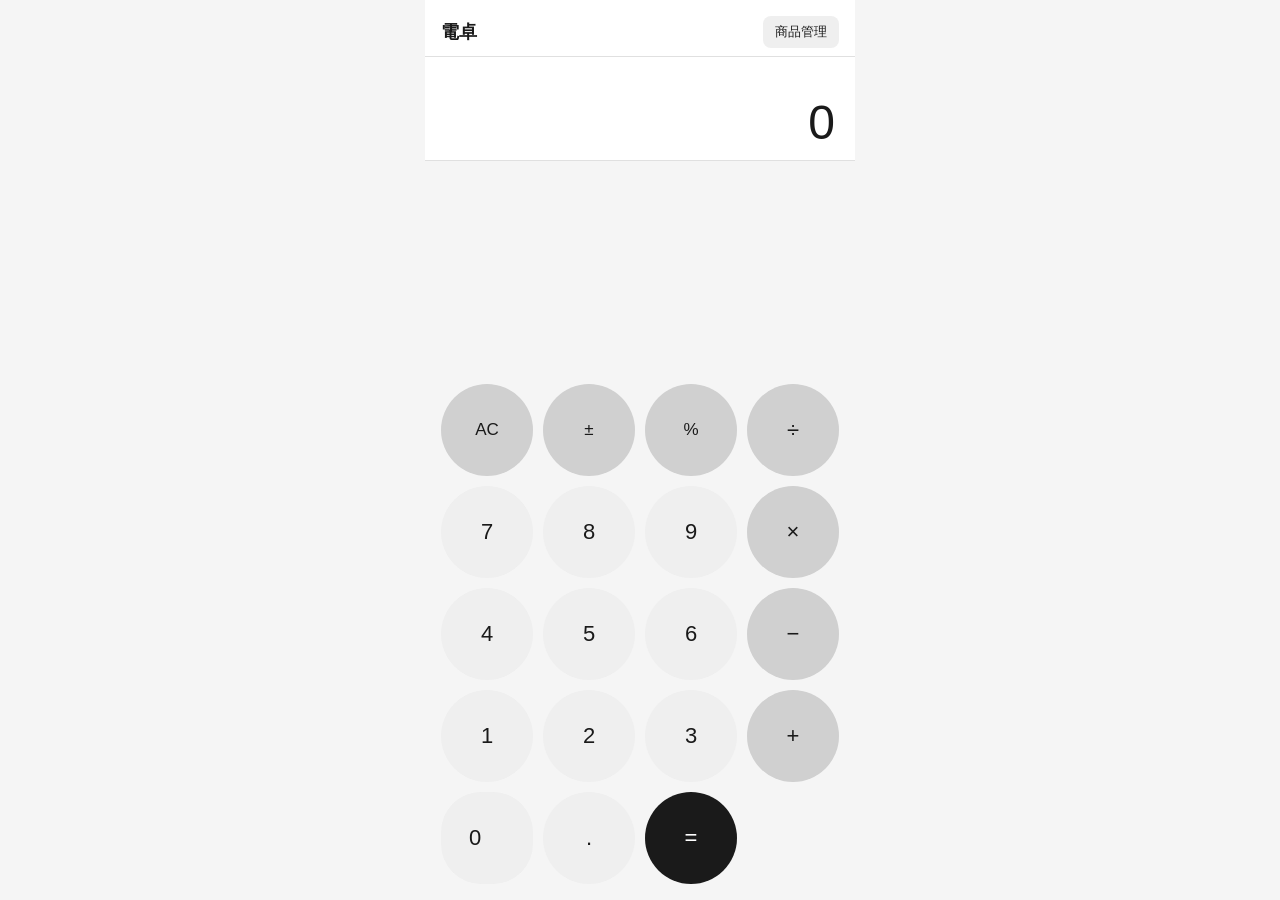
<file: index.html>
<!DOCTYPE html>
<html lang="ja">
<head>
  <meta charset="UTF-8">
  <meta name="viewport" content="width=device-width, initial-scale=1.0, maximum-scale=1.0, user-scalable=no">
  <title>ショッピング電卓</title>
  <link rel="stylesheet" href="style.css">
</head>
<body>
  <div class="app">
    <!-- ホーム（商品一覧 or 純粋電卓） -->
    <div id="screen-home" class="screen"></div>

    <!-- 個数入力 -->
    <div id="screen-quantity" class="screen"></div>

    <!-- 精算 -->
    <div id="screen-checkout" class="screen"></div>
  </div>
  <script src="app.js"></script>
</body>
</html>
</file>
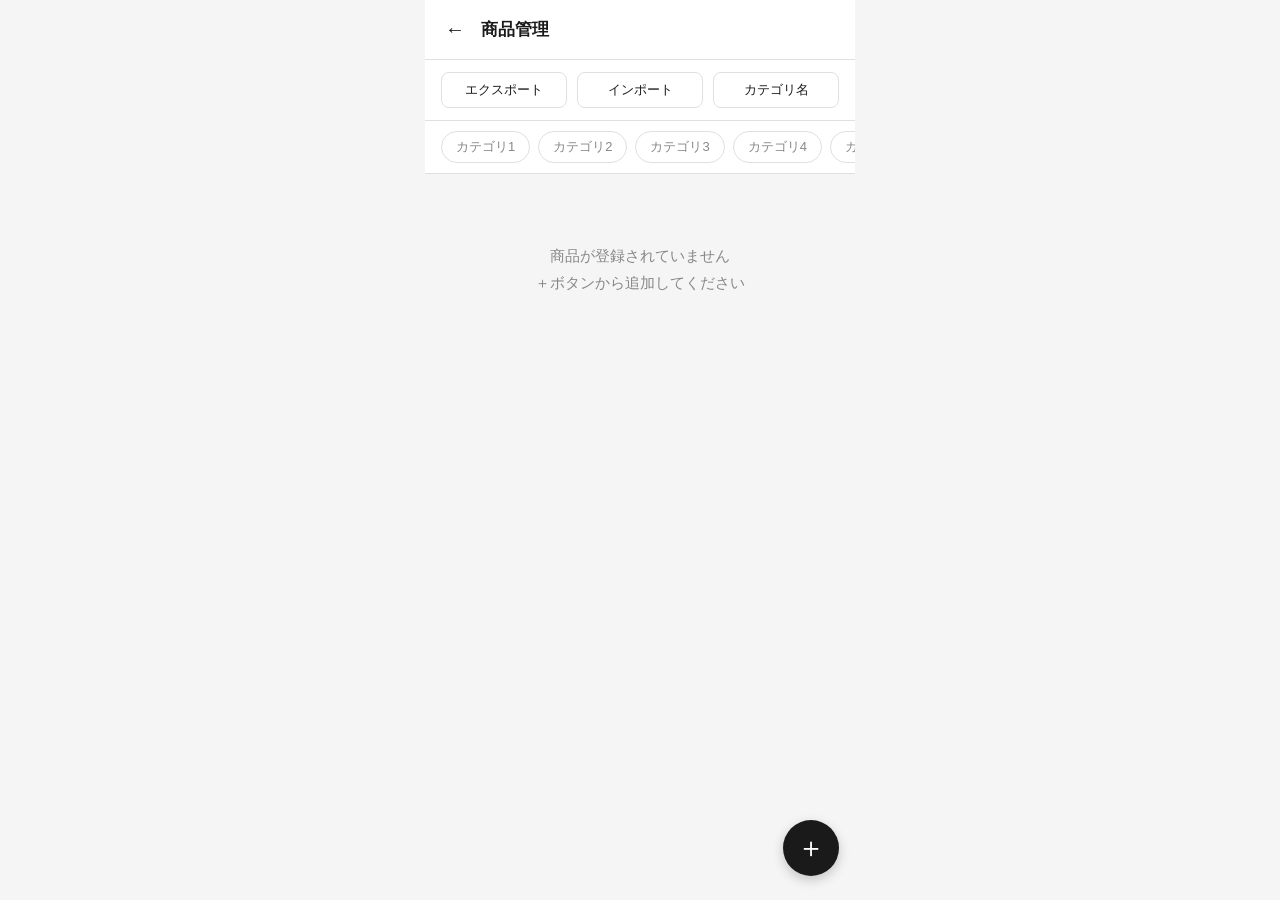
<file: manage.html>
<!DOCTYPE html>
<html lang="ja">
<head>
  <meta charset="UTF-8">
  <meta name="viewport" content="width=device-width, initial-scale=1.0, maximum-scale=1.0, user-scalable=no">
  <title>商品管理</title>
  <link rel="stylesheet" href="style.css">
</head>
<body>
  <div class="app">
    <!-- ヘッダー -->
    <div class="manage-header">
      <button class="btn-back btn-icon" onclick="location.href='index.html'">←</button>
      <h1>商品管理</h1>
    </div>

    <!-- JSON操作 -->
    <div class="manage-actions">
      <button class="btn-sm" onclick="exportJSON()">エクスポート</button>
      <button class="btn-sm" onclick="importJSON()">インポート</button>
      <button class="btn-sm" onclick="openCatModal()">カテゴリ名</button>
      <input type="file" id="import-input" accept=".json" style="display:none" onchange="handleImport(event)">
    </div>

    <!-- カテゴリフィルタ -->
    <div class="category-filter" id="manage-cat-filter"></div>

    <!-- 商品一覧 -->
    <div class="manage-list" id="manage-list"></div>

    <!-- 追加ボタン -->
    <button class="fab" onclick="openAdd()">＋</button>

    <!-- モーダル -->
    <div class="modal-overlay" id="modal-overlay">
      <div class="modal">
        <h2 id="modal-title">商品を追加</h2>

        <div class="form-group">
          <label>商品名</label>
          <input type="text" id="field-name" placeholder="例：りんご" maxlength="30">
        </div>

        <div class="form-group">
          <label>値段（円）</label>
          <input type="number" id="field-price" placeholder="例：120" min="0" inputmode="numeric">
        </div>

        <div class="form-group">
          <label>カテゴリ（1〜5）</label>
          <select id="field-category">
            <option value="1">カテゴリ 1</option>
            <option value="2">カテゴリ 2</option>
            <option value="3">カテゴリ 3</option>
            <option value="4">カテゴリ 4</option>
            <option value="5">カテゴリ 5</option>
          </select>
        </div>

        <div class="modal-actions">
          <button class="btn-secondary" onclick="closeModal()">キャンセル</button>
          <button class="btn-danger" id="btn-delete" onclick="deleteProduct()" style="display:none">削除</button>
          <button class="btn-primary" onclick="saveProduct()">保存</button>
        </div>
      </div>
    </div>
  </div>

    <!-- カテゴリ名モーダル -->
    <div class="modal-overlay" id="cat-modal-overlay">
      <div class="modal">
        <h2>カテゴリ名を変更</h2>
        <div id="cat-fields"></div>
        <div class="modal-actions">
          <button class="btn-secondary" onclick="closeCatModal()">キャンセル</button>
          <button class="btn-primary" onclick="saveCategoryNames()">保存</button>
        </div>
      </div>
    </div>

  <script src="manage.js"></script>
</body>
</html>
</file>
<file: style.css>
*, *::before, *::after {
  box-sizing: border-box;
  margin: 0;
  padding: 0;
}

:root {
  --bg: #f5f5f5;
  --surface: #ffffff;
  --border: #e0e0e0;
  --text: #1a1a1a;
  --text-sub: #888;
  --accent: #1a1a1a;
  --accent-text: #ffffff;
  --danger: #e53935;
  --btn-bg: #efefef;
  --btn-text: #1a1a1a;
  --btn-op: #d0d0d0;
  --btn-eq: #1a1a1a;
  --btn-eq-text: #fff;
  --radius: 14px;
  --radius-sm: 8px;
}

html, body {
  height: 100%;
  background: var(--bg);
  font-family: -apple-system, BlinkMacSystemFont, 'Helvetica Neue', sans-serif;
  color: var(--text);
  -webkit-tap-highlight-color: transparent;
  user-select: none;
}

.app {
  max-width: 430px;
  height: 100dvh;
  margin: 0 auto;
  display: flex;
  flex-direction: column;
  background: var(--bg);
  overflow: hidden;
}

/* ── スクリーン切り替え ── */
.screen { display: none; flex-direction: column; flex: 1; }
.screen.active { display: flex; }

/* ── ヘッダー ── */
.header {
  display: flex;
  align-items: center;
  justify-content: space-between;
  padding: 16px 16px 8px;
  background: var(--surface);
  border-bottom: 1px solid var(--border);
}

.header h1 {
  font-size: 18px;
  font-weight: 600;
}

.btn-icon {
  background: none;
  border: none;
  font-size: 22px;
  cursor: pointer;
  padding: 6px;
  border-radius: var(--radius-sm);
  color: var(--text);
}

.btn-manage {
  font-size: 13px;
  background: var(--btn-bg);
  border: none;
  padding: 7px 12px;
  border-radius: var(--radius-sm);
  cursor: pointer;
  color: var(--text);
  font-weight: 500;
}

/* ── カテゴリフィルタ ── */
.category-filter {
  display: flex;
  gap: 8px;
  padding: 10px 0 10px 16px;
  background: var(--surface);
  border-bottom: 1px solid var(--border);
  overflow-x: auto;
  scrollbar-width: none;
}

.category-filter::-webkit-scrollbar { display: none; }

.category-filter::after {
  content: '';
  min-width: 16px;
  flex-shrink: 0;
}

.btn-cat {
  flex-shrink: 0;
  padding: 6px 14px;
  border-radius: 20px;
  border: 1.5px solid var(--border);
  background: var(--surface);
  font-size: 13px;
  cursor: pointer;
  color: var(--text-sub);
  transition: all 0.15s;
}

.btn-cat.active {
  background: var(--accent);
  color: var(--accent-text);
  border-color: var(--accent);
}

/* ── 商品一覧 ── */
.product-list {
  flex: 1;
  overflow-y: auto;
  padding: 8px 16px;
}

.product-item {
  display: flex;
  align-items: center;
  justify-content: space-between;
  background: var(--surface);
  border-radius: var(--radius);
  padding: 14px 16px;
  margin-bottom: 8px;
  cursor: pointer;
  border: 1.5px solid var(--border);
  transition: border-color 0.15s;
  -webkit-tap-highlight-color: transparent;
}

.product-item:active { border-color: var(--accent); }

.product-item.in-cart { border-color: var(--accent); }

.product-name { font-size: 16px; font-weight: 500; }
.product-meta { font-size: 12px; color: var(--text-sub); margin-top: 2px; }

.product-right {
  display: flex;
  flex-direction: column;
  align-items: flex-end;
  gap: 4px;
}

.product-price { font-size: 16px; font-weight: 600; }

.cart-badge {
  background: var(--accent);
  color: var(--accent-text);
  font-size: 11px;
  font-weight: 600;
  padding: 2px 8px;
  border-radius: 10px;
}

.empty-msg {
  text-align: center;
  color: var(--text-sub);
  margin-top: 60px;
  font-size: 15px;
  line-height: 1.8;
}

/* ── 清算ボタンバー ── */
.bottom-bar {
  padding: 12px 16px;
  background: var(--surface);
  border-top: 1px solid var(--border);
}

.btn-checkout {
  width: 100%;
  padding: 16px;
  background: var(--accent);
  color: var(--accent-text);
  border: none;
  border-radius: var(--radius);
  font-size: 16px;
  font-weight: 600;
  cursor: pointer;
}

.btn-checkout:disabled {
  background: var(--btn-op);
  color: var(--text-sub);
  cursor: not-allowed;
}

/* ── 純粋電卓 ── */
.calc-display {
  background: var(--surface);
  padding: 20px 20px 10px;
  text-align: right;
  border-bottom: 1px solid var(--border);
}

.calc-expr {
  font-size: 14px;
  color: var(--text-sub);
  min-height: 20px;
  word-break: break-all;
}

.calc-result {
  font-size: 48px;
  font-weight: 300;
  word-break: break-all;
  line-height: 1.1;
}

.calc-grid {
  display: grid;
  grid-template-columns: repeat(4, 1fr);
  gap: 10px;
  padding: 16px;
  flex: 1;
  align-content: end;
}

.calc-btn {
  aspect-ratio: 1;
  border: none;
  border-radius: 50%;
  font-size: 22px;
  font-weight: 400;
  cursor: pointer;
  background: var(--btn-bg);
  color: var(--btn-text);
  display: flex;
  align-items: center;
  justify-content: center;
  transition: opacity 0.1s;
}

.calc-btn:active { opacity: 0.7; }
.calc-btn.op { background: var(--btn-op); }
.calc-btn.fn { background: var(--btn-op); font-size: 17px; }
.calc-btn.eq { background: var(--btn-eq); color: var(--btn-eq-text); }
.calc-btn.zero { border-radius: 40px; aspect-ratio: unset; justify-content: flex-start; padding-left: 28px; }

/* ── 個数入力 ── */
.quantity-header {
  background: var(--surface);
  border-bottom: 1px solid var(--border);
  padding: 14px 16px;
  display: flex;
  align-items: center;
  gap: 12px;
}

.btn-back {
  background: none;
  border: none;
  font-size: 20px;
  cursor: pointer;
  color: var(--text);
  padding: 4px;
}

.quantity-product-name {
  font-size: 16px;
  font-weight: 600;
  flex: 1;
}

.quantity-product-price {
  font-size: 14px;
  color: var(--text-sub);
}

.quantity-display {
  background: var(--surface);
  padding: 20px 20px 10px;
  text-align: right;
  border-bottom: 1px solid var(--border);
}

.quantity-label {
  font-size: 13px;
  color: var(--text-sub);
}

.quantity-value {
  font-size: 52px;
  font-weight: 300;
  line-height: 1.1;
}

.qty-grid {
  display: grid;
  grid-template-columns: repeat(3, 1fr);
  gap: 10px;
  padding: 16px;
  flex: 1;
  align-content: end;
}

.qty-btn {
  aspect-ratio: 1;
  border: none;
  border-radius: 50%;
  font-size: 32px;
  font-weight: 400;
  cursor: pointer;
  background: var(--btn-bg);
  color: var(--btn-text);
  display: flex;
  align-items: center;
  justify-content: center;
  transition: opacity 0.1s;
}

.qty-btn:active { opacity: 0.7; }
.qty-btn.fn { background: var(--btn-op); font-size: 20px; }
.qty-btn.confirm {
  grid-column: 1 / -1;
  aspect-ratio: unset;
  border-radius: 40px;
  padding: 18px;
  background: var(--btn-eq);
  color: var(--btn-eq-text);
  font-size: 24px;
}

/* ── 精算画面 ── */
.checkout-header {
  background: var(--surface);
  border-bottom: 1px solid var(--border);
  padding: 14px 16px;
  display: flex;
  align-items: center;
  gap: 12px;
}

.checkout-header h2 { font-size: 17px; font-weight: 600; }

.checkout-list {
  flex: 1;
  overflow-y: auto;
  padding: 8px 16px;
}

.checkout-item {
  display: flex;
  justify-content: space-between;
  align-items: center;
  background: var(--surface);
  border-radius: var(--radius);
  padding: 12px 16px;
  margin-bottom: 8px;
  border: 1px solid var(--border);
}

.checkout-item-left .name { font-size: 15px; font-weight: 500; }
.checkout-item-left .detail { font-size: 12px; color: var(--text-sub); margin-top: 2px; }
.checkout-item-right .subtotal { font-size: 16px; font-weight: 600; }

.checkout-total {
  background: var(--surface);
  border-top: 1px solid var(--border);
  padding: 16px 20px;
  display: flex;
  justify-content: space-between;
  align-items: center;
}

.checkout-total .label { font-size: 15px; color: var(--text-sub); }
.checkout-total .amount { font-size: 28px; font-weight: 700; }

.btn-confirm {
  width: 100%;
  padding: 16px;
  background: var(--accent);
  color: var(--accent-text);
  border: none;
  border-radius: var(--radius);
  font-size: 16px;
  font-weight: 600;
  cursor: pointer;
}

/* ── 商品管理ページ共通 ── */
.manage-header {
  display: flex;
  align-items: center;
  gap: 12px;
  padding: 14px 16px;
  background: var(--surface);
  border-bottom: 1px solid var(--border);
}

.manage-header h1 { font-size: 17px; font-weight: 600; flex: 1; }

.manage-actions {
  display: flex;
  gap: 10px;
  padding: 12px 16px;
  background: var(--surface);
  border-bottom: 1px solid var(--border);
}

.btn-sm {
  flex: 1;
  padding: 8px 12px;
  border-radius: var(--radius-sm);
  border: 1.5px solid var(--border);
  background: var(--surface);
  font-size: 13px;
  cursor: pointer;
  color: var(--text);
  font-weight: 500;
}

.manage-list {
  flex: 1;
  overflow-y: auto;
  padding: 8px 16px;
}

.manage-item {
  display: flex;
  justify-content: space-between;
  align-items: center;
  background: var(--surface);
  border-radius: var(--radius);
  padding: 14px 12px 14px 16px;
  margin-bottom: 8px;
  border: 1.5px solid var(--border);
  cursor: pointer;
}

.manage-item-move {
  display: flex;
  flex-direction: column;
  gap: 2px;
  margin-left: 8px;
  flex-shrink: 0;
}

.btn-move {
  background: none;
  border: none;
  font-size: 16px;
  cursor: pointer;
  color: var(--text-sub);
  padding: 2px 6px;
  line-height: 1;
}

.btn-move:active { color: var(--text); }

.manage-item:active { border-color: var(--accent); }

.manage-item .name { font-size: 15px; font-weight: 500; }
.manage-item .meta { font-size: 12px; color: var(--text-sub); margin-top: 2px; }
.manage-item .price { font-size: 15px; font-weight: 600; }

.fab {
  position: fixed;
  bottom: 24px;
  right: calc(50% - 215px + 16px);
  width: 56px;
  height: 56px;
  background: var(--accent);
  color: var(--accent-text);
  border: none;
  border-radius: 50%;
  font-size: 28px;
  cursor: pointer;
  display: flex;
  align-items: center;
  justify-content: center;
  box-shadow: 0 4px 12px rgba(0,0,0,0.2);
}

@media (max-width: 430px) {
  .fab { right: 16px; }
}

/* ── モーダル ── */
.modal-overlay {
  display: none;
  position: fixed;
  inset: 0;
  background: rgba(0,0,0,0.4);
  z-index: 100;
  align-items: flex-end;
  justify-content: center;
}

.modal-overlay.open { display: flex; }

.modal {
  background: var(--surface);
  border-radius: var(--radius) var(--radius) 0 0;
  padding: 24px 20px 40px;
  width: 100%;
  max-width: 430px;
  max-height: 85vh;
  overflow-y: auto;
}

.modal h2 { font-size: 17px; font-weight: 600; margin-bottom: 20px; }

.form-group { margin-bottom: 16px; }
.form-group label { display: block; font-size: 13px; color: var(--text-sub); margin-bottom: 6px; }
.form-group input, .form-group select {
  width: 100%;
  padding: 12px 14px;
  border: 1.5px solid var(--border);
  border-radius: var(--radius-sm);
  font-size: 16px;
  background: var(--surface);
  color: var(--text);
  outline: none;
}

.form-group input:focus, .form-group select:focus {
  border-color: var(--accent);
}

.modal-actions {
  display: flex;
  gap: 10px;
  margin-top: 20px;
}

.btn-primary {
  flex: 1;
  padding: 14px;
  background: var(--accent);
  color: var(--accent-text);
  border: none;
  border-radius: var(--radius-sm);
  font-size: 15px;
  font-weight: 600;
  cursor: pointer;
}

.btn-secondary {
  flex: 1;
  padding: 14px;
  background: var(--btn-bg);
  color: var(--text);
  border: none;
  border-radius: var(--radius-sm);
  font-size: 15px;
  cursor: pointer;
}

.btn-danger {
  padding: 14px;
  background: none;
  color: var(--danger);
  border: 1.5px solid var(--danger);
  border-radius: var(--radius-sm);
  font-size: 15px;
  cursor: pointer;
}
</file>
